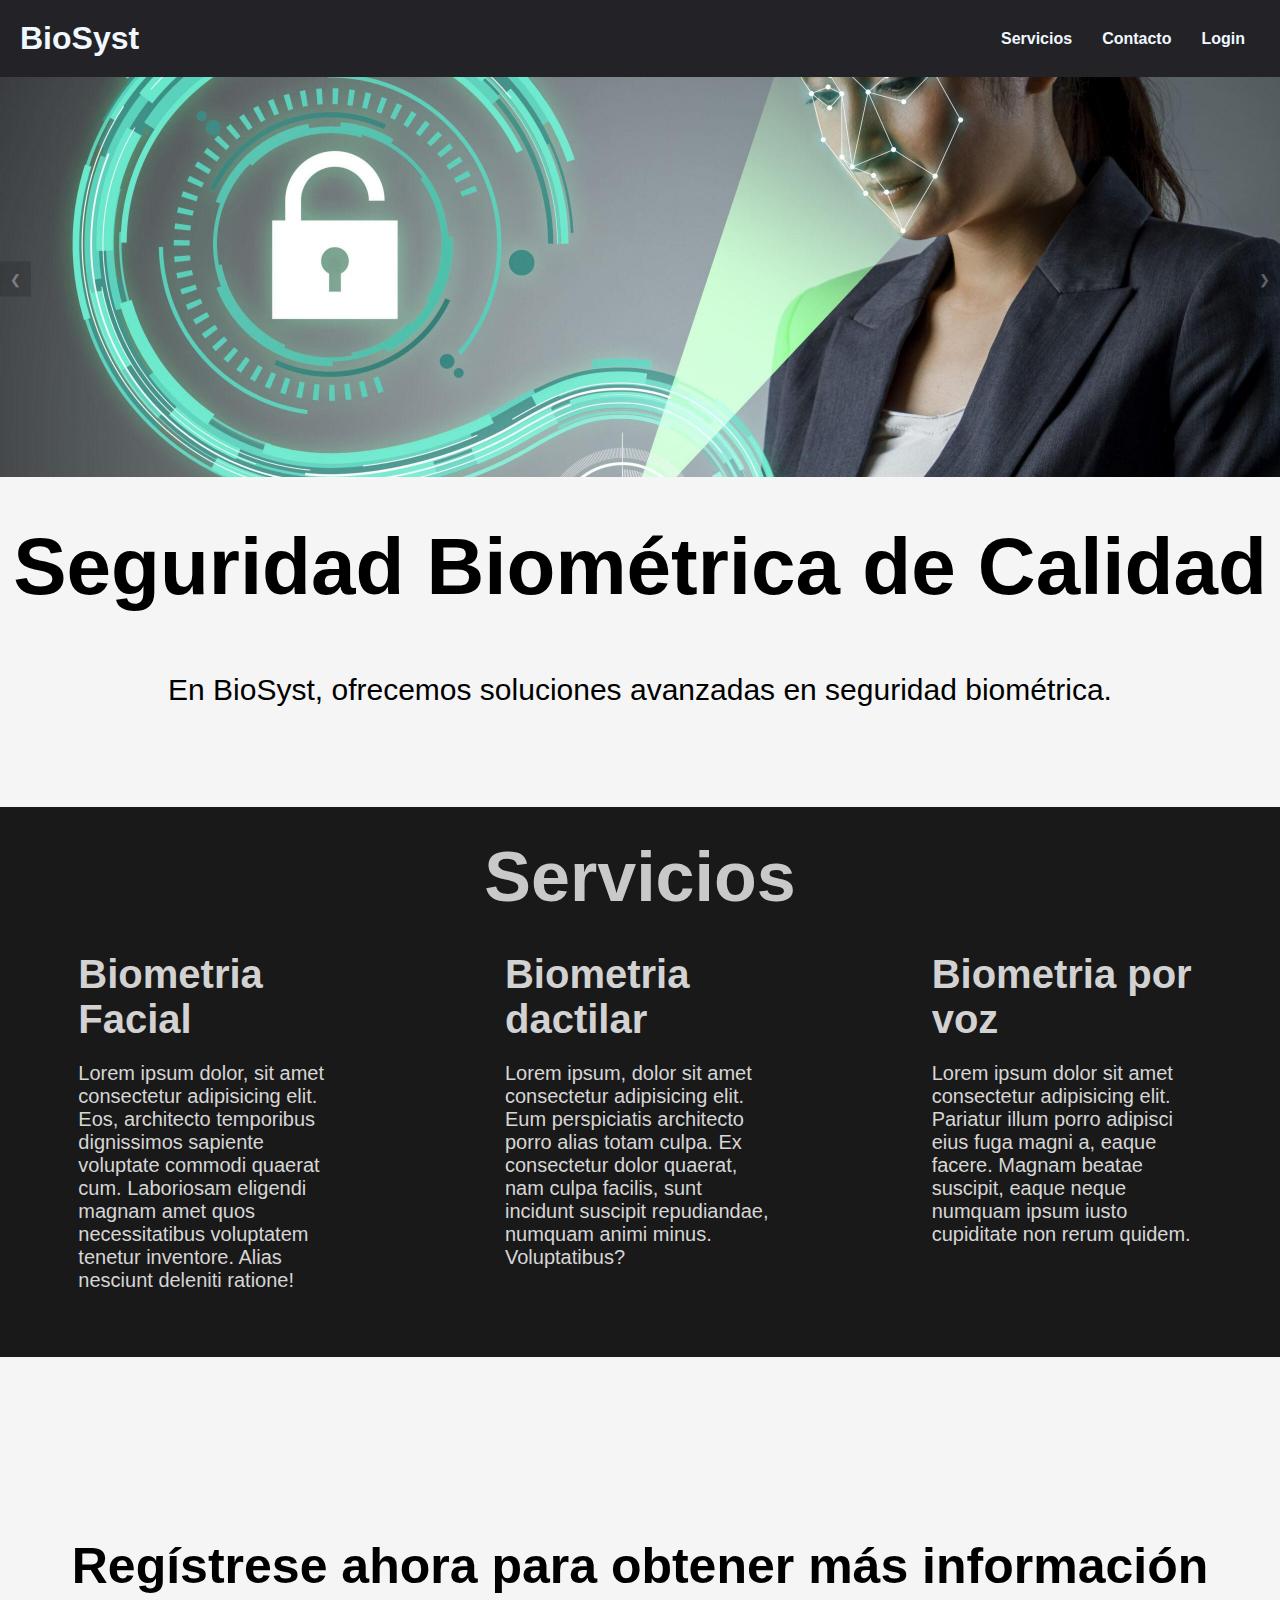
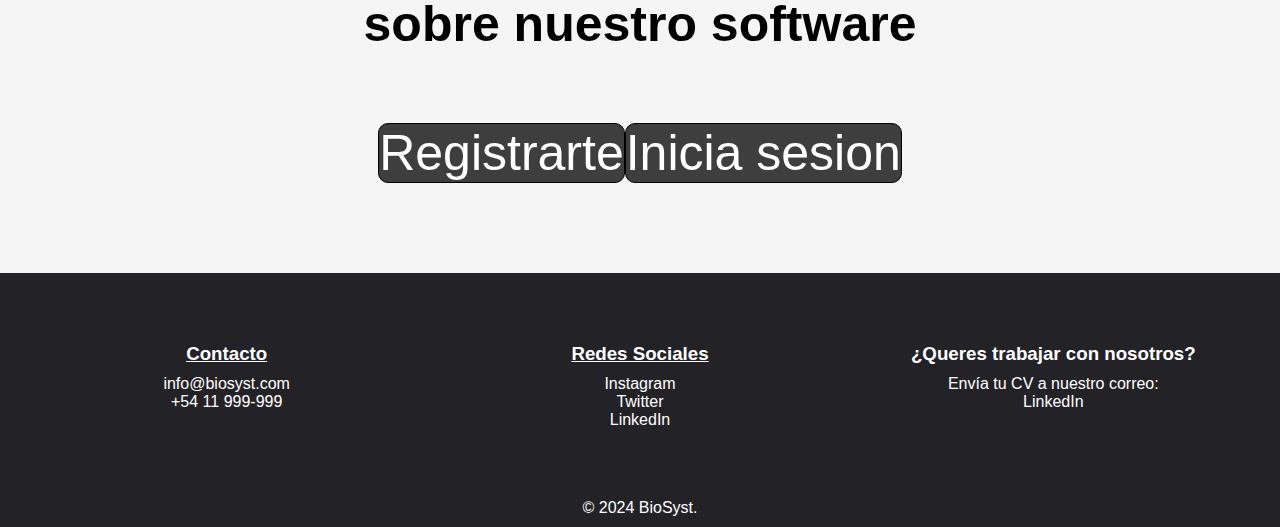
<file: index.html>
<!DOCTYPE html>
<html lang="es">
<head>
    <meta charset="UTF-8">
    <meta name="viewport" content="width=device-width, initial-scale=1.0">
    <link rel="stylesheet" href="style.css">
    <title>BioSyst</title>
</head>

<body>
    <header>
        <div id="Titulo">

            <h1><a href="index.html">BioSyst</a></h1>
        </div>
        <nav>
            <ul>
                <li><a href="#tit">Servicios</a></li>
                <li><a href="#footer">Contacto</a></li>
                <li><a href="iniciosesion.html">Login</a></li>
            </ul>
        </nav>
    </header>
    <!--corregir slider para que se mueva-->
<!--Cambiar imagenes del slider, quedo re raro-->
    <div class="slider-arriba">
        <div class="slide">
            <img src="img/carrusel 2.jpg" alt="Imagen 1">
        </div>
        <div class="slide">
            <img src="img/carrusel 1.jpg" alt="Imagen 2">
        </div>
        <!--
        <div class="slide">
            <img src="img/carrusel 4.jpg" alt="Imagen 3">
        </div>
        -->
        <div class="mover-slider">
            <button class="antes" onclick="moveSlide(-1)">❮</button>
            <button class="despues" onclick="moveSlide(1)">❯</button>
        </div>
    </div>

    <main>
        <section id="tit">
            <h1>Seguridad Biométrica de Calidad</h1>
            <p>En BioSyst, ofrecemos soluciones avanzadas en seguridad biométrica.</p>
        </section>
        <section id="colum-tit">
            <h1  class="tit-servicios">Servicios</h1>
            <div class="columnas-tit">
                <div class="columnas-a">
                    <h1 class="tit-colu-bio">Biometria Facial</h1>
                    <p>Lorem ipsum dolor, sit amet consectetur adipisicing elit. Eos, architecto temporibus dignissimos sapiente voluptate commodi quaerat cum. Laboriosam eligendi magnam amet quos necessitatibus voluptatem tenetur inventore. Alias nesciunt deleniti ratione!</p>
                </div>
                <div class="columnas-a">
                    <h1 class="tit-colu-bio">Biometria dactilar</h1>
                    <p>Lorem ipsum, dolor sit amet consectetur adipisicing elit. Eum perspiciatis architecto porro alias totam culpa. Ex consectetur dolor quaerat, nam culpa facilis, sunt incidunt suscipit repudiandae, numquam animi minus. Voluptatibus?</p>
                </div>
                <div class="columnas-a">
                    <h1 class="tit-colu-bio">Biometria por voz</h1>
                    <p>Lorem ipsum dolor sit amet consectetur adipisicing elit. Pariatur illum porro adipisci eius fuga magni a, eaque facere. Magnam beatae suscipit, eaque neque numquam ipsum iusto cupiditate non rerum quidem.</p>
                </div>
            </div>
        </section> 
        <!--Arreglar el login, css y html, esteticamente se ve horrible-->
        <section id="login">
            <h1 class="log-tit">Regístrese ahora para obtener más información sobre nuestro software</h1>
            <div class="tit-log">
                <div class="reg-uno">
                    <a href="registro.html"><p  class="reg">Registrarte</p></a>
                </div>
                <div class="log-uno">
                    <a href="iniciosesion.html"><p class="log">Inicia sesion</p></a>
                </div>
            </div>        
        </section>
        <!--
        <section class="que-bio">
            <h1 class="tit-bio">Que es un sistema biometrico?</h1>
            <img src="img/Que-es-el-Reconocimiento-Facial.jpg" alt="img-iz">
        </section>
        -->
             </main>
             <!--Aumentar tamaño de letras en css, quedo re chico-->
             <footer id="footer">
             <div class="columnas-footer">
            <div class="contac">
                <h3><u>Contacto</u></h3>
                <p>info@biosyst.com</p>
                <p>+54 11 999-999</p>
            </div>
            <div class="contac">
                <h3><u>Redes Sociales</u></h3>
                <p><a href="#">Instagram</a></p>
                <p><a href="#">Twitter</a></p>
                <p><a href="#">LinkedIn</a></p>
            </div>
            <div class="contac">
                <h3>¿Queres trabajar con nosotros?</h3>
                <p>Envía tu CV a nuestro correo:</p>
                <p><a href="#">LinkedIn</a></p>
            </div>
        </div>
        <div class="derechos">
            <p>© 2024 BioSyst.</p>
        </div>
    </footer>

    <!--Arreglar el slider porque quedo re tilin, principalmente que no se mueve solo, me falto agregar el moveslide-->
    <script>
        let slideAhora = 0;
        const slides = document.querySelectorAll('.slide');

        function showSlide(index) {
            slides.forEach((slide, i) => {
                slide.classList.toggle('active', i === index);
            });
        }

        function moveSlide(direction) {
            slideAhora = (slideAhora + direction + slides.length) % slides.length;
            showSlide(slideAhora);
        }
        setInterval (() =>{
            moveSlide(1);
        },4000);

        showSlide(slideAhora);
    </script>
</body>
</html>
</file>
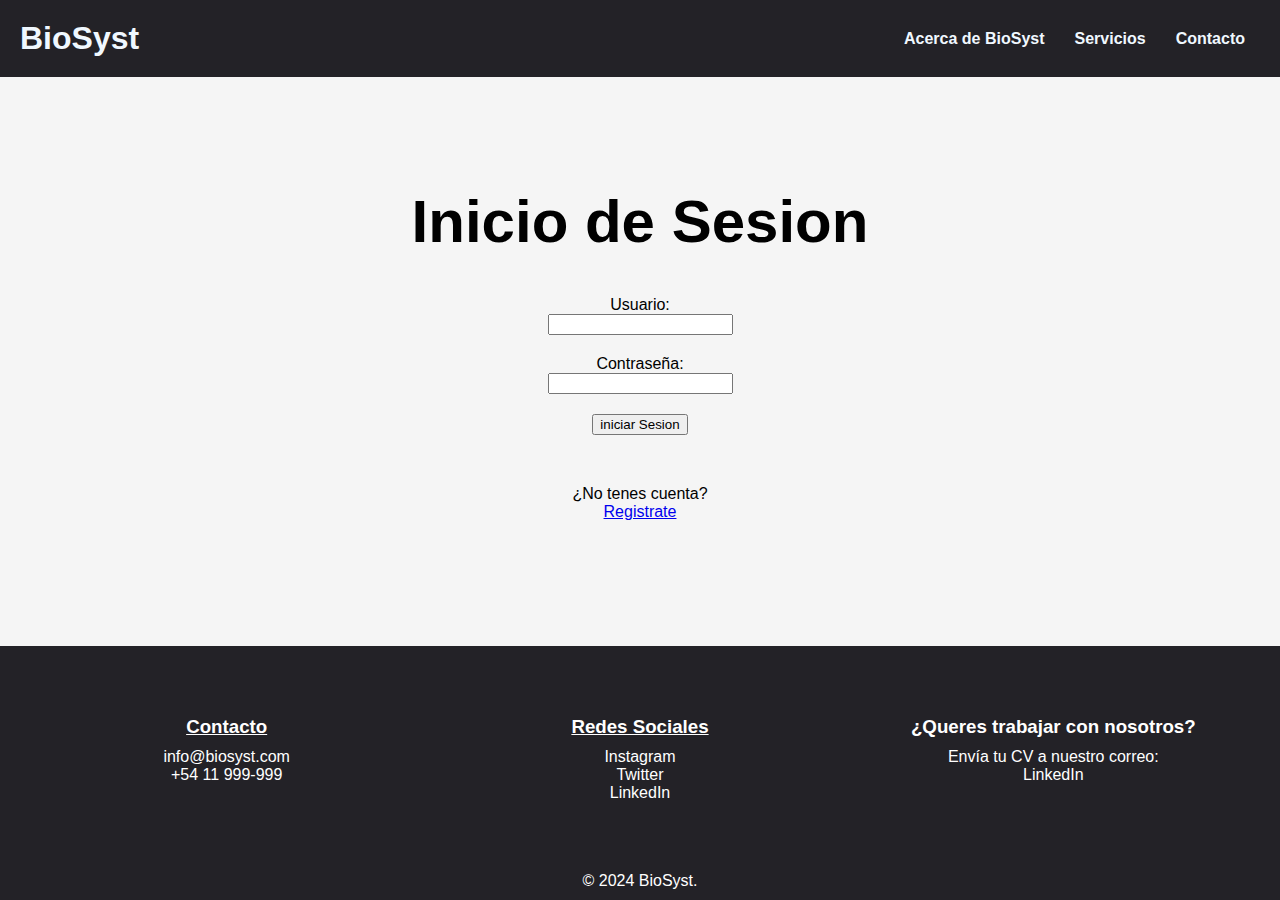
<file: iniciosesion.html>
<!DOCTYPE html>
<html lang="en">
<head>
    <meta charset="UTF-8">
    <meta name="viewport" content="width=device-width, initial-scale=1.0">
    <title>inicio de Sesion</title>
    <link rel="stylesheet" href="style.css">
</head>
<body>
    <header>
        <div id="Titulo">

            <h1><a href="index.html">BioSyst</a></h1>
        </div>
        <nav>
            <ul>
                <li><a href="#about">Acerca de BioSyst</a></li>
                <li><a href="#tit">Servicios</a></li>
                <li><a href="#footer">Contacto</a></li>
            </ul>
        </nav>
    </header>
    <main>
        <h2 class="in-ses">Inicio de Sesion</h2>
        <form action="base.php" method="post"></form>
        <div class="caja-log-reg">
        <div class="nom-pass-mail"> 
            <label for="nombre" >Usuario:</label>
            <input type="text" id="nombre" name="nombre" required>   
            <label for="password" class="nombr">Contraseña:</label>
            <input type="password" id="password" name="password" required>
            <div class="nombr">
                <input type="submit" value="iniciar Sesion">
            </div>
            </div>
            <div class="cuenta-sesion">
                <p>¿No tenes cuenta?</p>
                <a href="registro.html">Registrate</a>
            </div>
        </div>
    </main>
    <footer id="footer">
        <div class="columnas-footer">
       <div class="contac">
           <h3><u>Contacto</u></h3>
           <p>info@biosyst.com</p>
           <p>+54 11 999-999</p>
       </div>
       <div class="contac">
           <h3><u>Redes Sociales</u></h3>
           <p><a href="#">Instagram</a></p>
           <p><a href="#">Twitter</a></p>
           <p><a href="#">LinkedIn</a></p>
       </div>
       <div class="contac">
           <h3>¿Queres trabajar con nosotros?</h3>
           <p>Envía tu CV a nuestro correo:</p>
           <p><a href="#">LinkedIn</a></p>
       </div>
   </div>
   <div class="derechos">
       <p>© 2024 BioSyst.</p>
   </div>
</footer>
</body>
</html>
</file>
<file: style.css>
* {
    font-family: Arial, Helvetica, sans-serif;
    margin: 0;
    box-sizing: border-box;
    scroll-behavior: smooth;
}

body {
    background-color: whitesmoke;
    flex-direction: column;
    display: flex;
    min-height: 100vh;
}

header {
    flex-wrap: wrap;
    padding: 20px;
    background-color: rgba(35, 34, 39);
    display: flex;
    align-items: center;

}

#Titulo {
    color: aliceblue;
}

#Titulo a {
    color: aliceblue;
    text-decoration: none;
}

.logo img {
    height: 100px;
    width: 100px;
}
/*modificar el nav, quedo re choto*/
nav {
    display: flex;
    margin-left: auto;
}

nav ul {
    list-style-type: none;
    padding: 0;
    display: flex;
}

nav ul li {
    display: inline;
    margin: 0 15px;
}

nav a {
    color: aliceblue;
    text-decoration: none;
    font-weight: bold;
}

/*cambiar el color del hover por 183, 0, 255 que es el mismo del del otro hover del footer*/
nav a:hover {
    color: rgb(236, 209, 252);
}

#tit { 
    padding: 0%;
    margin: 0%; 
    width: 100%; 
    display: flex;
    flex-direction: column;
    align-items: center;
}

#tit h1{
    margin-bottom: 60px;
    font-size: 80px;
    margin-top: 40px;
}
/*como chota acomodo esto lpm*/
#tit p{
    font-size:30px;
    margin-bottom: 100px;    
    align-items: center;
    flex-direction: column;
}

#login {
    display: flex;
    align-items: center;
    flex-direction: column;
    margin-top: 20px;
}

/*corregir slider para que se mueva*/
.slider-arriba {
    margin: 0;
    padding: 0;
    display: flex;
    position: relative;
    width: 100%;
    overflow: hidden;
}

.slide.active {
    display: block; 
}
.slide {
    width: 100%;
    display: none;
    transition: transform 0.5s ease;
}

.slide img {
    width: 100%;
    height: 400px;
    object-fit: cover;
}


.mover-slider {
    position: absolute;
    top: 50%;
    width: 100%;
    display: flex;
    justify-content: space-between;
    transform: translateY(-50%);
}

button {
    background: rgba(0, 0, 0, 0.5);
    color: white;
    border: none;
    padding: 10px;
    cursor: pointer;
    opacity: 0.3;
}

button:hover {
    opacity: 1;
}

main {
    height: 100vh;
    flex: 1;    
}

.in-ses{
    font-size: 60px;
    padding-top: 110px;
    display: flex;
    justify-content: center;
}

.tit-registro{
    font-size: 60px;
    padding-top: 110px;
    display: flex;
    justify-content: center;
}
 .cuenta-sesion{
    padding-top: 50px;
    flex-direction: column;
    display: flex;
    justify-content: center;
    width: 100%;
    align-items: center;
 }
.nom-pass-mail{
    padding-top: 40px ;
    display: flex;
    justify-content: center;
    flex-direction: column;
    width: 100%;
    align-items: center;
}

.nombr{
    padding-top: 20px;
}

.tit-servicios{
    color: rgb(201, 201, 201);
    font-size: 70px;
    display: flex;
    justify-content: center;
    padding-top: 30px;
}

#colum-tit{
    background-color:rgb(26, 25, 25);
}

.columnas-tit{
    display: flex;
    justify-content: space-around;
    margin-top: 20px;
    flex-wrap: nowrap;
    margin-bottom: 80px;
}

.columnas-a{
    color: rgb(211, 210, 210);
    flex: 1; 
    margin: 0 10px; 
    padding: 15px;
    max-width: 300px;
}

.columnas-a p{
    color: rgb(214, 214, 214);
    border-right: 100cm;
    font-size: 20px;
    padding-bottom: 50px;
}

.tit-colu-bio{
        
        font-size: 40px;
        margin-top: 0;
        margin-bottom: 20px;
}

.log-tit{
    padding-top: 100px;
    font-size: 50px;
    padding-bottom: 70px;
    text-align: center;
}

.tit-log{

    font-size: 40px;
    justify-content: space-around;
    display: flex;
    justify-content: center;
    flex-wrap: nowrap;
    margin-bottom: 90px;
}

.tit-log a{
    text-decoration: none;
    color: black;
}

.tit-log a:hover{
    color: rgb(140, 0, 255);   
}

.reg{
    width: 100%;

    border: 1px solid rgb(0, 0, 0);
    border-radius: 10px;
    background-color: rgb(63, 62, 62);
    color: rgb(255, 255, 255);
    font-size: 50px;

}

.log{
 
    width: 100%;
    border: 1px solid rgb(0, 0, 0);
    border-radius: 10px;
    background-color: rgb(63, 62, 62);
    color: rgb(255, 255, 255);
    font-size: 50px;
}

/*
.que-bio{
    background-color: rgb(143, 141, 141);
    display: flex;
}

.tit-bio{
    font-size: 40px;
    display: flex;

    padding-top: 30px;
    padding-bottom: 20px ;
}

.que-bio img{
    padding-top: 60px;
    width: 600px;
    height: 400px;
    padding-bottom: 40px;
}

*/

footer {
    text-align: center;
    padding-top: 50px;
    padding-bottom: 10px;
    background-color: rgb(35, 34, 39);
}

.columnas-footer {
    display: flex;
    justify-content: space-around;
    padding: 20px;
}

.contac {
    color: white;
    flex: 1;
    padding: 0 10px;

}

.contac a{
    text-decoration: none;
    color: white;
}

.contac a:hover{
    color: rgb(183, 0, 255);
}

.contac h3 {
    margin-bottom: 10px;
}

.derechos {
    color: white;
    text-align: center;
    padding-top: 50px;
}

@media (max-width: 768px) {
    nav ul {
        flex-direction: column;
    }

    nav ul li {
        margin: 10px 0;
    }
}
</file>
